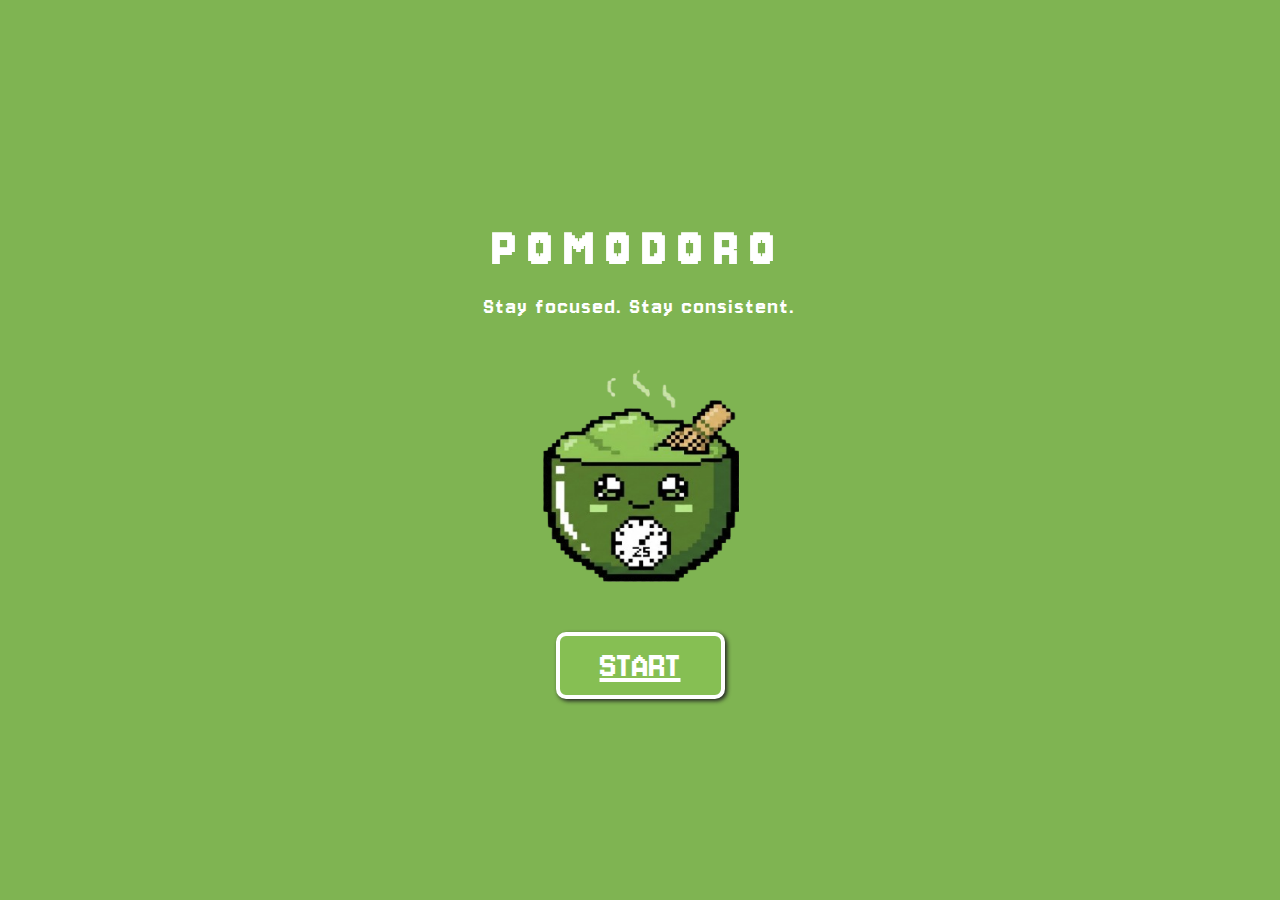
<file: index.html>
<!DOCTYPE html>
<html lang="id">
<head>
  <meta charset="UTF-8">
  <title>Pomodoro Timer</title>
  <link rel="stylesheet" href="assets/css/styles.css">
</head>
<body>

<!-- HOME -->
<div class="mainDiv" id="home">
  <h1>POMODORO</h1>
  <p>Stay focused. Stay consistent.</p><br>
   <img src="./assets/img/matchii.png" alt="Pomodoro Index" />
  <a href="set.html" id="start-btn">START</a>
</div>

<script src="assets/js/script.js"></script>
</body>
</html>
</file>
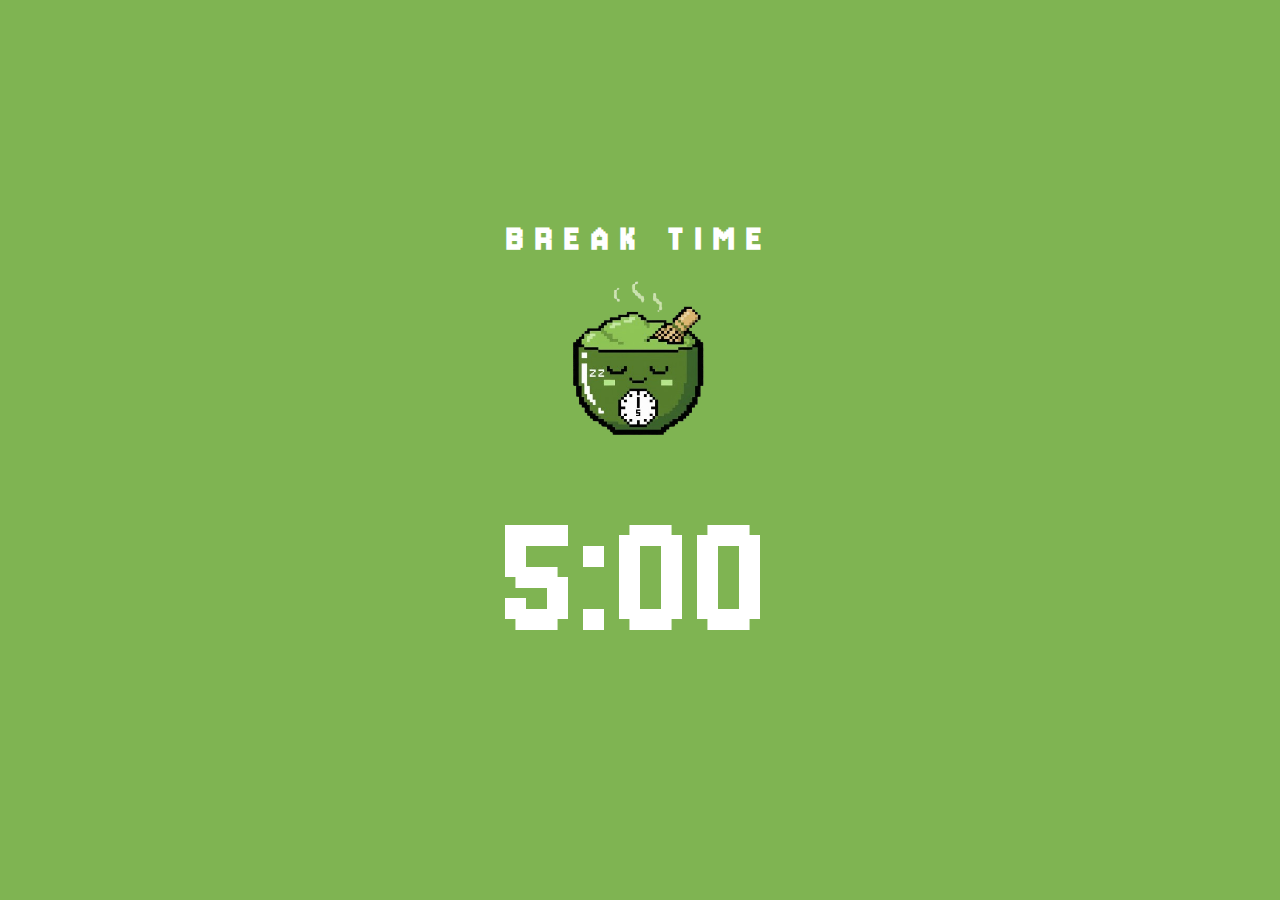
<file: break.html>
<!DOCTYPE html>
<html lang="id">
<head>
  <meta charset="UTF-8">
  <title>Pomodoro Timer</title>
  <link rel="stylesheet" href="assets/css/styles.css">
</head>
<body data-mode="break">

<!-- BREAK -->
 
<div class="takingBreakDiv" id="break">
  <div class="break-content">
    <h1>BREAK TIME</h1>
    <img src="./assets/img/matchibreak.png" alt="Pomodoro Break" />
    <div id="time-remaining">05:00</div>
  </div>
</div>

<audio id="alarm-sound">
  <source src="https://assets.mixkit.co/sfx/preview/mixkit-alarm-digital-clock-beep-989.mp3" type="audio/mpeg">
</audio>

<script src="assets/js/script.js"></script>
</body>
</html>
</file>
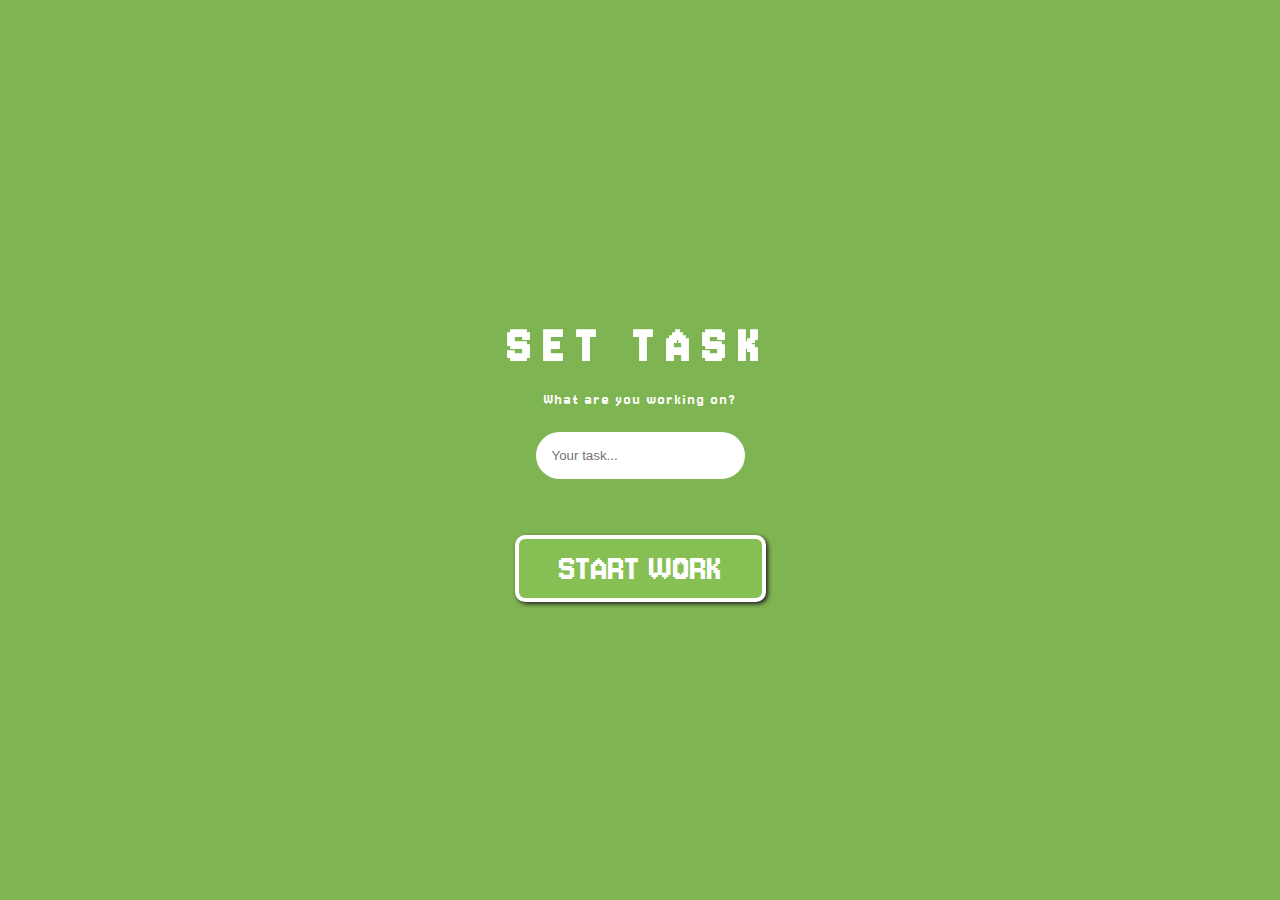
<file: set.html>
<!DOCTYPE html>
<html lang="id">
<head>
  <meta charset="UTF-8">
  <title>Pomodoro Timer</title>
  <link rel="stylesheet" href="assets/css/styles.css">
</head>
<body>

<!-- SET TASK -->
<div class="setTaskDiv" id="setTask">
  <h1>SET TASK</h1>
  <p>What are you working on?</p>
  <input id="task-value" placeholder="Your task..." />
  <button id="set-timer-btn">START WORK</button>
</div>


<script src="assets/js/script.js"></script>
</body>
</html>
</file>
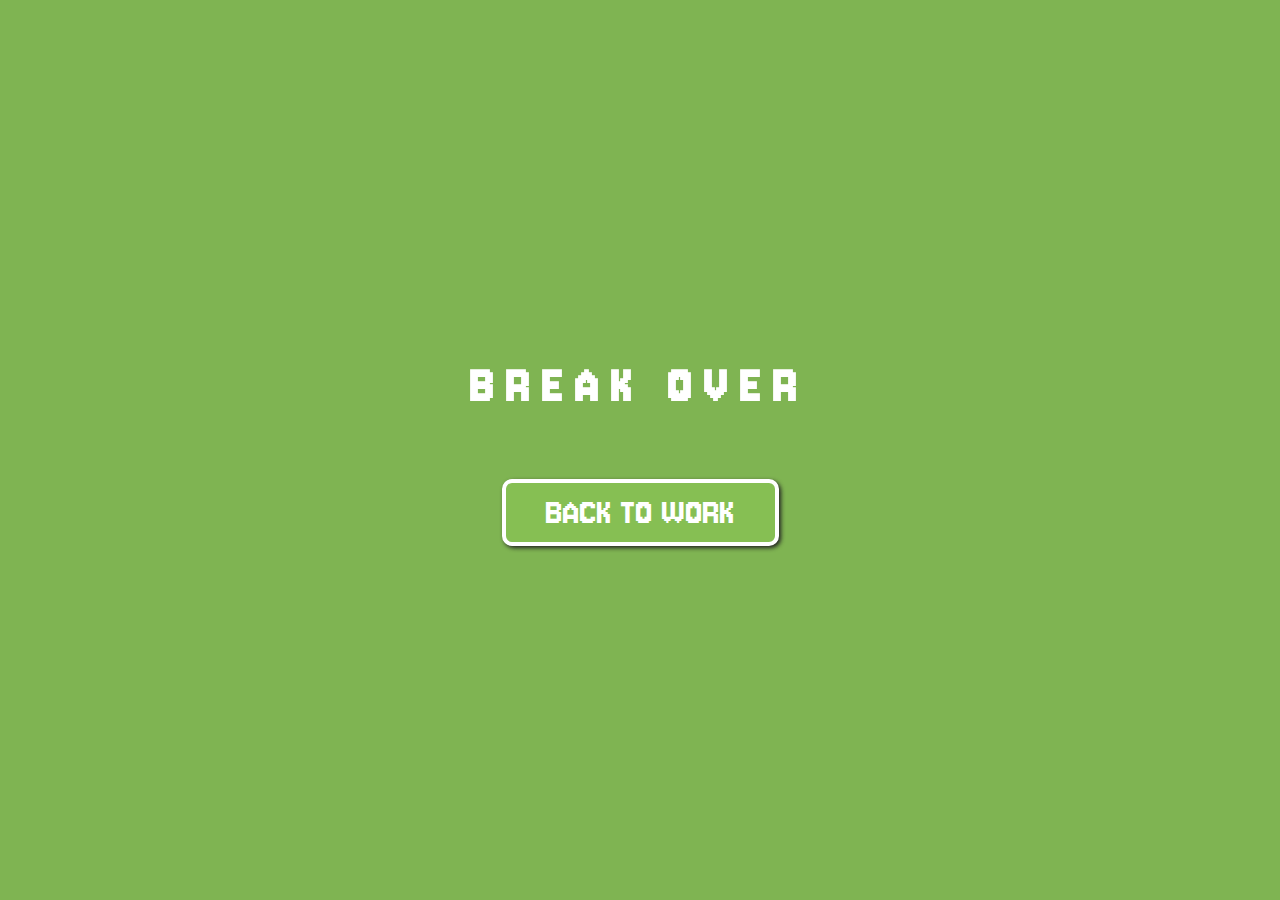
<file: stopBreak.html>
<!DOCTYPE html>
<html lang="id">
<head>
  <meta charset="UTF-8">
  <title>Pomodoro Timer</title>
  <link rel="stylesheet" href="assets/css/styles.css">
</head>
<body data-mode="break">


<!-- STOP BREAK -->
<div class="stopBreakDiv" id="stopBreak">
  <h1>BREAK OVER</h1>
  <button id="start-timer-btn">BACK TO WORK</button>
</div>

<script src="assets/js/script.js"></script>
</body>
</html>
</file>
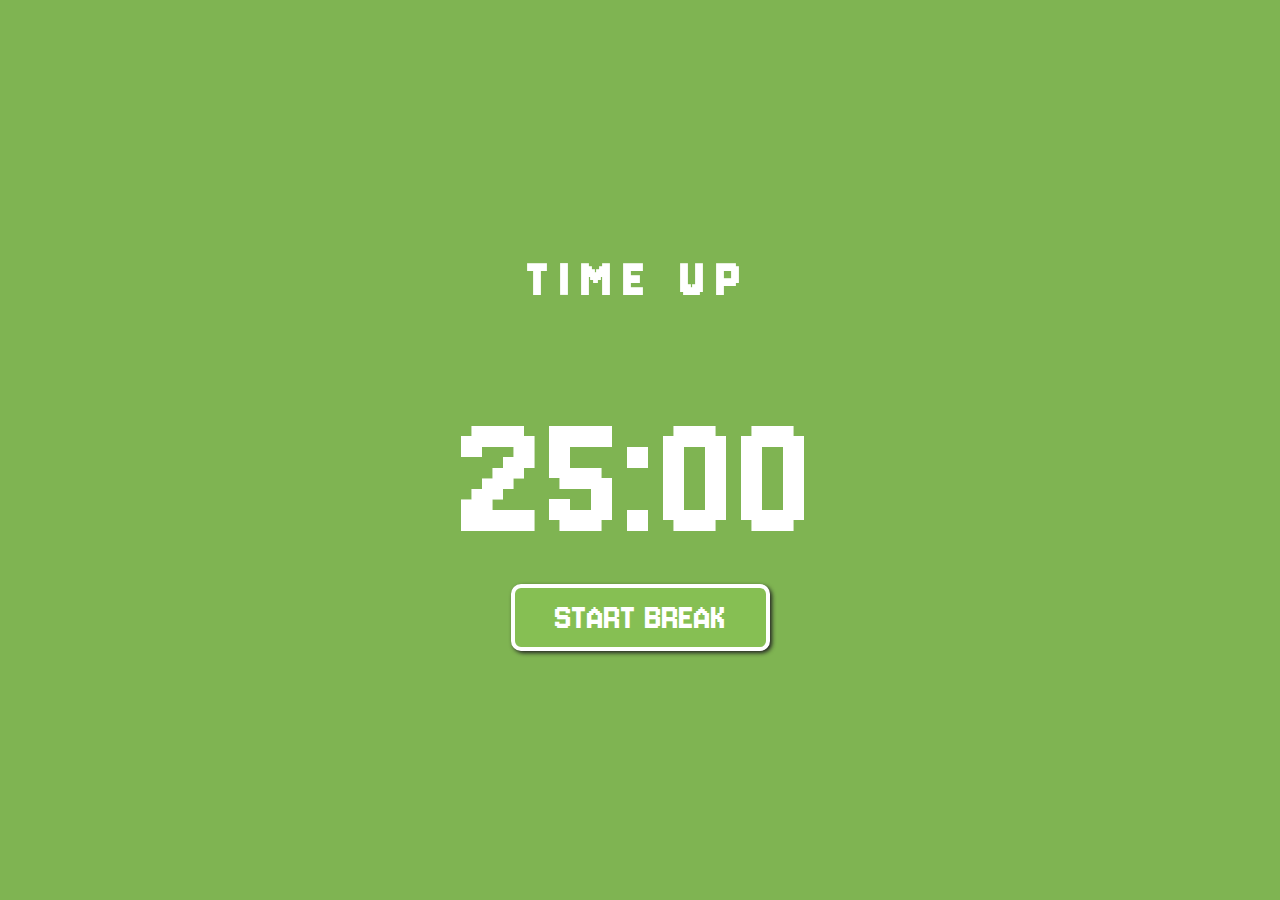
<file: stopWork.html>
<!DOCTYPE html>
<html lang="id">
<head>
  <meta charset="UTF-8">
  <title>Pomodoro Timer</title>
  <link rel="stylesheet" href="assets/css/styles.css">
</head>
<body data-mode="work">
<!-- STOP WORK -->
<div class="stopWorkDiv" id="stopWork">
  <h1>TIME UP</h1>
  <p id="task"></p>
  <div id="time-remaining">00:00</div>
  <button id="start-break-btn">START BREAK</button>
</div>


<script src="assets/js/script.js"></script>
</body>
</html>
</file>
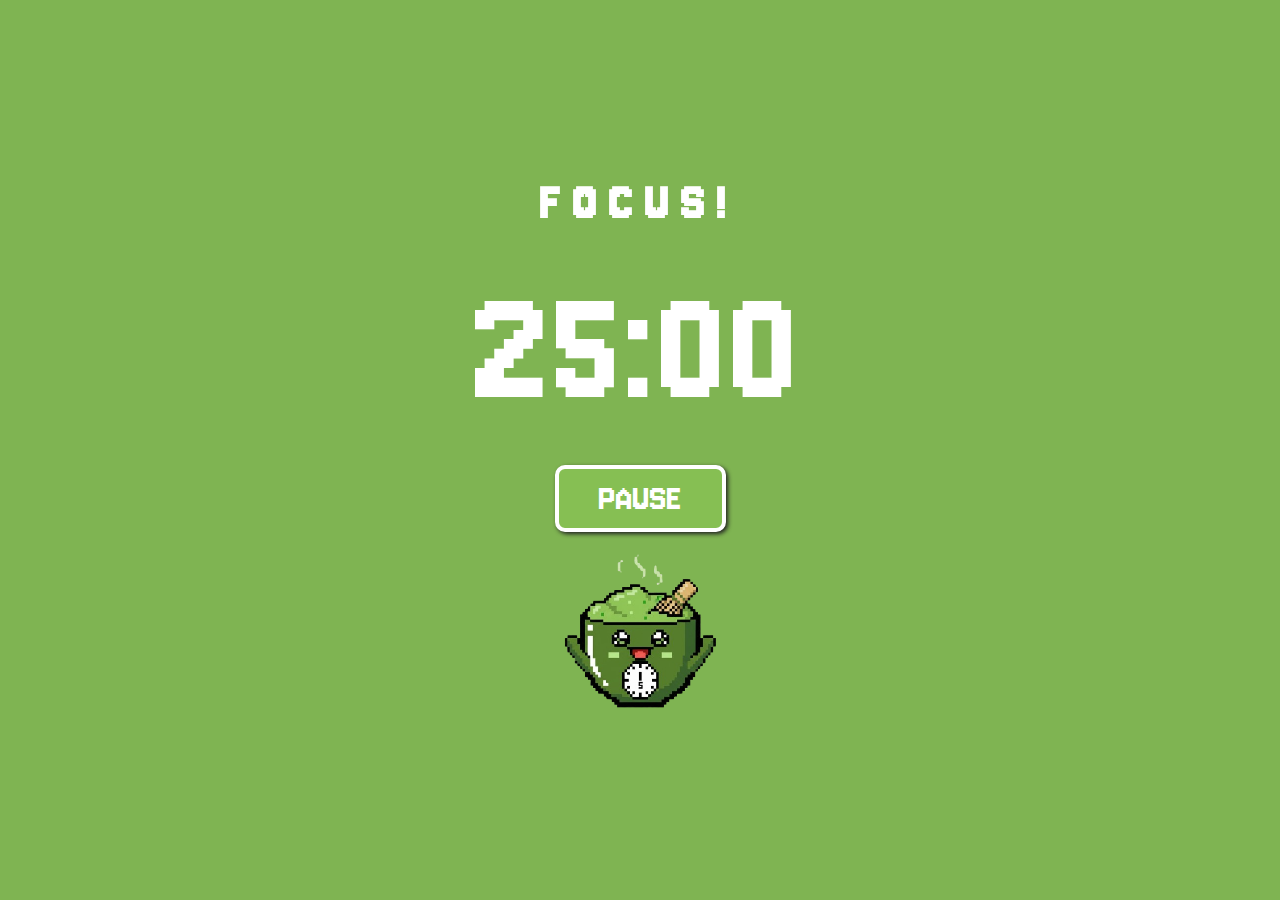
<file: work.html>
<!DOCTYPE html>
<html lang="id">
<head>
  <meta charset="UTF-8">
  <title>Pomodoro Timer</title>
  <link rel="stylesheet" href="assets/css/styles.css">
</head>
<body>

<!-- WORK TIMER -->
<div class="timerBeginsDiv" id="work">    
  <h1>FOCUS!</h1>
  <p id="task"></p>
  <div id="time-remaining">25:00</div>
  <div class="button-group">
    <button id="pause-btn">PAUSE</button>
  </div><br>
  <img src="./assets/img/matchiabreak.png" alt="Pomodoro Index" />
</div>

<audio id="alarm-sound">
  <source src="https://assets.mixkit.co/sfx/preview/mixkit-alarm-digital-clock-beep-989.mp3" type="audio/mpeg">
</audio>


<script src="assets/js/script.js"></script>
</body>
</html>
</file>
<file: assets/css/styles.css>
@import url('https://fonts.googleapis.com/css2?family=Jersey+10&display=swap');

* {
    margin: 0;
    padding: 0;
    box-sizing: border-box;
}

body {
    background-color: #7fb452;
    color: white;
    font-family: 'Jersey 10';
}


/*------ HOME PAGE ------*/


.mainDiv {
    display: flex;
    flex-direction: column;
    width: 100vw;
    height: 100vh;
    justify-content: center;
    align-items: center;
    padding: 32px;
}

.mainDiv h1 {
    text-align: center;
    letter-spacing: 12px;
    font-size: 56px;
    margin: 16px;
}

.mainDiv p {
    text-align: center;
    font-size: 24px;
    letter-spacing: 2px;
}

.mainDiv img {
    width: 248px;
    height: 248px;
    margin: 24px;
}

.mainDiv #start-btn {
    font-family: 'Jersey 10';
    font-size: 40px;
    color: white;
    padding: 8px 40px;
    background-color: #86bf53;
    border: 4px solid white;
    border-radius: 10px;
    box-shadow: 2px 2px 4px #222;
}
.mainDiv #start-btn:hover {
    transform: scale(1.1) perspective(1px);
    transition: 0.3 ease;
    cursor: pointer;
}




/*------ SET TASK PAGE ------*/


.setTaskDiv {
    display: flex;
    flex-direction: column;
    width: 100vw;
    height: 100vh;
    justify-content: center;
    align-items: center;
    padding: 32px;
}

.setTaskDiv h1 {
    text-align: center;
    letter-spacing: 12px;
    font-size: 56px;
    margin: 16px;
}

.setTaskDiv img {
    width: 40px;
    height: 40px;
    margin: 16px;
}

.setTaskDiv p {
    text-align: center;
    font-size: 16px;
    letter-spacing: 2px;
}

.setTaskDiv #task-value {
    border: none;
    border-radius: 50px;
    padding: 16px;
    margin-top: 24px;
    margin-bottom: 56px;
}

.setTaskDiv #set-timer-btn {
    font-family: 'Jersey 10';
    font-size: 40px;
    color: white;
    padding: 8px 40px;
    background-color: #86bf53;
    border: 4px solid white;
    border-radius: 10px;
    box-shadow: 2px 2px 4px #222;
}
.setTaskDiv #set-timer-btn:hover {
    transform: scale(1.1) perspective(1px);
    transition: 0.3 ease;
    cursor: pointer;
}


/*------ LET'S GO PAGE ------*/


.timerBeginsDiv {
    display: flex;
    flex-direction: column;
    width: 100vw;
    height: 100vh;
    justify-content: center;
    align-items: center;
    padding: 32px;
}

.timerBeginsDiv h1 {
    text-align: center;
    letter-spacing: 12px;
    font-size: 56px;
    margin-bottom: 20px;
}

.timerBeginsDiv img {
  width: 180px;
  height: 180px;
  animation: float 3s ease-in-out infinite; /* Membuat maskot melayang */
}

.timerBeginsDiv #task {
    text-align: center;
    font-size: 24px;
    letter-spacing: 2px;
}
.timerBeginsDiv #time-remaining {
    text-align: center;
    font-size: 180px;
    letter-spacing: 4px;
}

.timerBeginsDiv #pause-btn {
    font-family: 'Jersey 10';
    font-size: 40px;
    color: white;
    padding: 8px 40px;
    background-color: #86bf53;
    border: 4px solid white;
    border-radius: 10px;
    box-shadow: 2px 2px 4px #222;
}
.timerBeginsDiv #pause-btn:hover {
    transform: scale(1.1) perspective(1px);
    transition: 0.3 ease;
    cursor: pointer;
}

/*------ STOP PAGE ------*/


.stopWorkDiv {
    display: flex;
    flex-direction: column;
    width: 100vw;
    height: 100vh;
    justify-content: center;
    align-items: center;
    padding: 32px;
}

.stopWorkDiv h1 {
    text-align: center;
    letter-spacing: 12px;
    font-size: 56px;
    margin-bottom: 64px;
}

.stopWorkDiv #task {
    text-align: center;
    font-size: 24px;
    letter-spacing: 2px;
}
.stopWorkDiv #time-remaining {
    text-align: center;
    font-size: 196px;
    letter-spacing: 4px;
}

.stopWorkDiv #start-break-btn {
    font-family: 'Jersey 10';
    font-size: 40px;
    color: white;
    padding: 8px 40px;
    background-color: #86bf53;
    border: 4px solid white;
    border-radius: 10px;
    box-shadow: 2px 2px 4px #222;
}
.stopWorkDiv #start-break-btn:hover {
    transform: scale(1.1) perspective(1px);
    transition: 0.3 ease;
    cursor: pointer;
}


/*------ TAKING A BREAK ------*/

.takingBreakDiv {
    display: flex;
    flex-direction: column;
    width: 100vw;
    height: 100vh;
    justify-content: center;
    align-items: center;
    padding: 32px;
}

.takingBreakDiv h1 {
    text-align: center;
    letter-spacing: 12px;
    font-size: 40px;
    margin-bottom: 64px;
}

.takingBreakDiv img {
  width:180px;
  height: 180px;
  animation: float 3s ease-in-out infinite; /* Membuat maskot melayang */
}

.takingBreakDiv #task {
    text-align: center;
    font-size: 24px;
    letter-spacing: 2px;
}
.takingBreakDiv #time-remaining {
    text-align: center;
    font-size: 196px;
    letter-spacing: 4px;
}

.break-content {
  display: flex;
  flex-direction: column;
  align-items: center;
  gap: 16px;
}

.break-content h1 {
  margin: 0; 
}

.break-content img {
  width: 180px; 
  display: block;
}

/*------ GET BACK TO IT PAGE ------*/


.stopBreakDiv {
    display: flex;
    flex-direction: column;
    width: 100vw;
    height: 100vh;
    justify-content: center;
    align-items: center;
    padding: 32px;
}

.stopBreakDiv h1 {
    text-align: center;
    letter-spacing: 12px;
    font-size: 56px;
    margin-bottom: 64px;
}

.stopBreakDiv #task {
    text-align: center;
    font-size: 24px;
    letter-spacing: 2px;
}
.stopBreakDiv #time-remaining {
    text-align: center;
    font-size: 196px;
    letter-spacing: 4px;
}

.stopBreakDiv #start-timer-btn {
    font-family: 'Jersey 10';
    font-size: 40px;
    color: white;
    padding: 8px 40px;
    background-color: #86bf53;
    border: 4px solid white;
    border-radius: 10px;
    box-shadow: 2px 2px 4px #222;
}
.stopBreakDiv #start-timer-btn:hover {
    transform: scale(1.1) perspective(1px);
    transition: 0.3 ease;
    cursor: pointer;
}

/* ===== BUTTON GROUP ===== */
.button-group {
  margin-top: 20px;
  display: flex;
  justify-content: center;
}


.music-btn {
  position: fixed;
  top: 20px;
  right: 20px;

  width: 48px;
  height: 48px;

  font-size: 24px;
  line-height: 48px;

  background-color: #86bf53;
  color: white;

  border: 4px solid white;
  border-radius: 50%;

  box-shadow: 2px 2px 4px #222;
  cursor: pointer;
  z-index: 999;
}

/* Hover */
.music-btn:hover {
  transform: scale(1.1);
  transition: 0.2s ease;
}

/* Active (clicked) */
.music-btn:active {
  transform: scale(0.95);
}

@keyframes float {
  0% { transform: translateY(0px); }
  50% { transform: translateY(-10px); }
  100% { transform: translateY(0px); }
}

.mainDiv img {
  width: 248px;
  height: 248px;
  margin: 24px;
  animation: float 3s ease-in-out infinite; /* Membuat maskot melayang */
}
</file>
